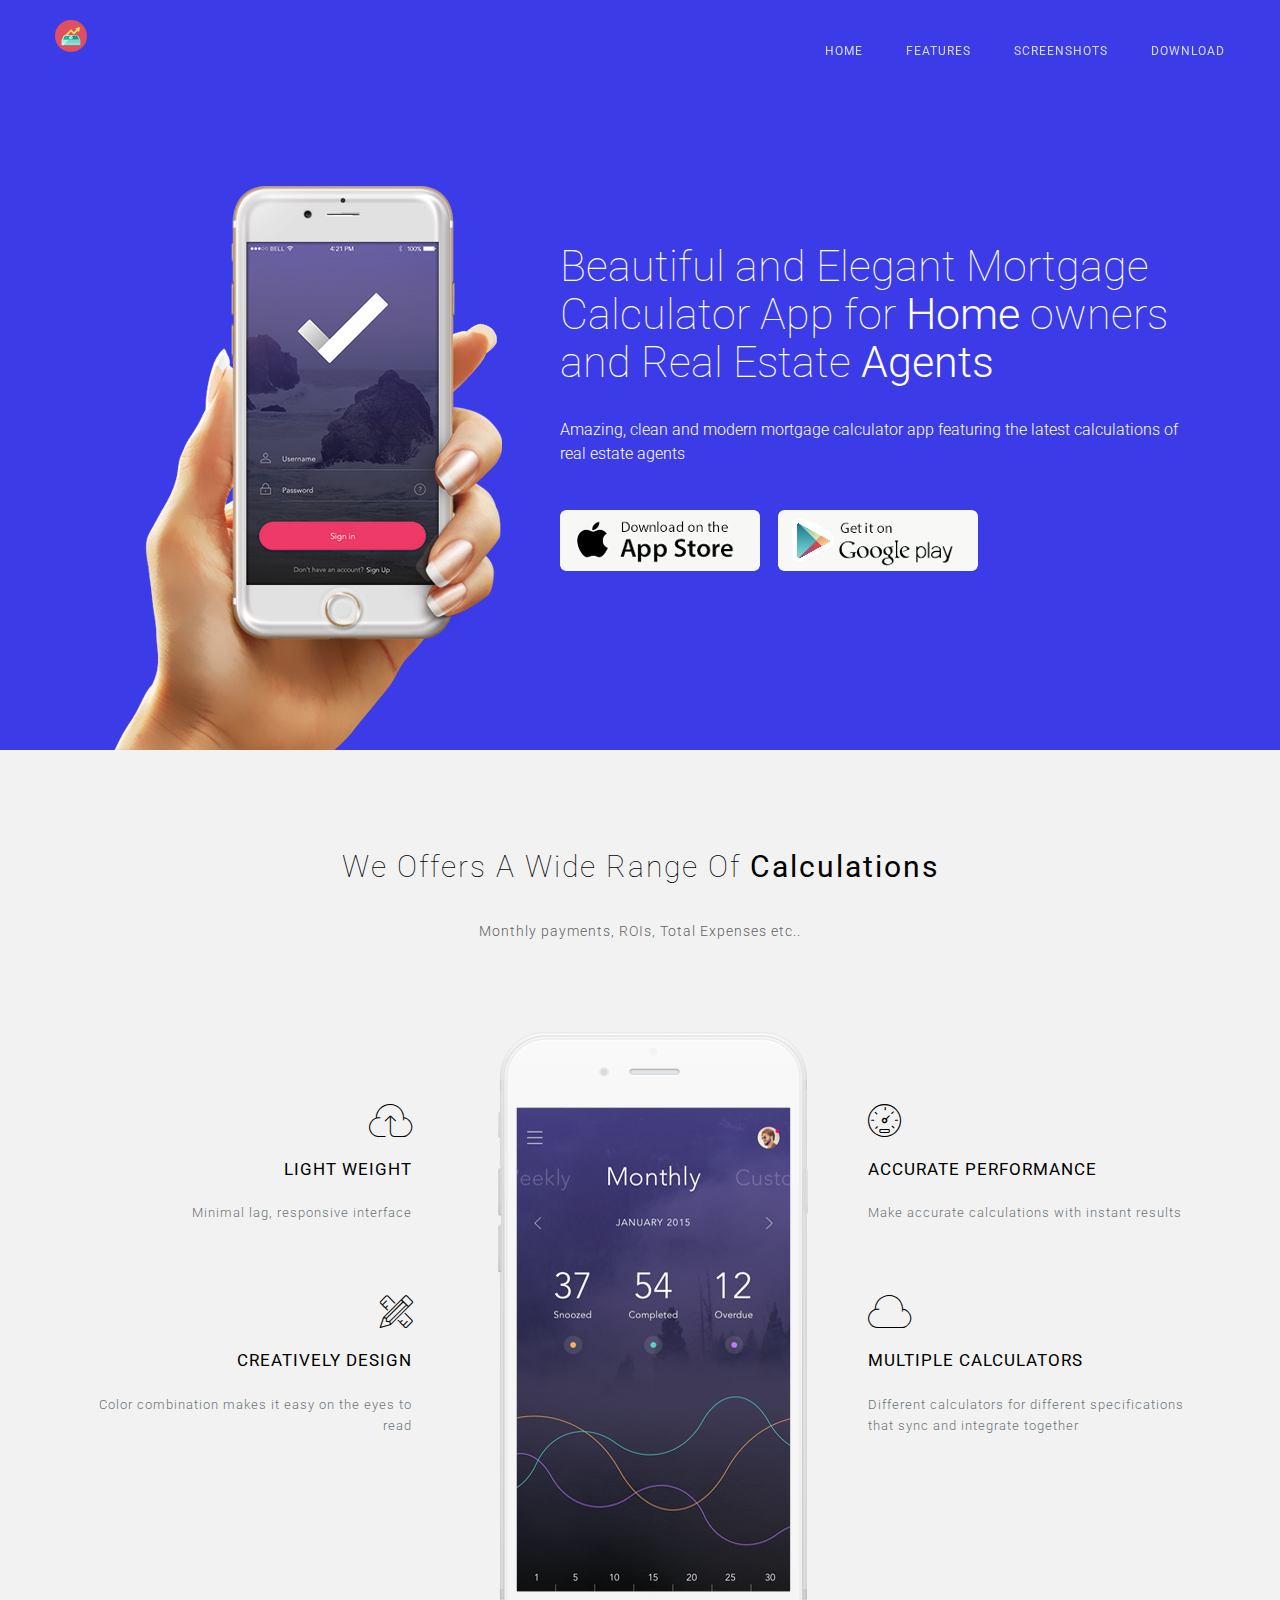
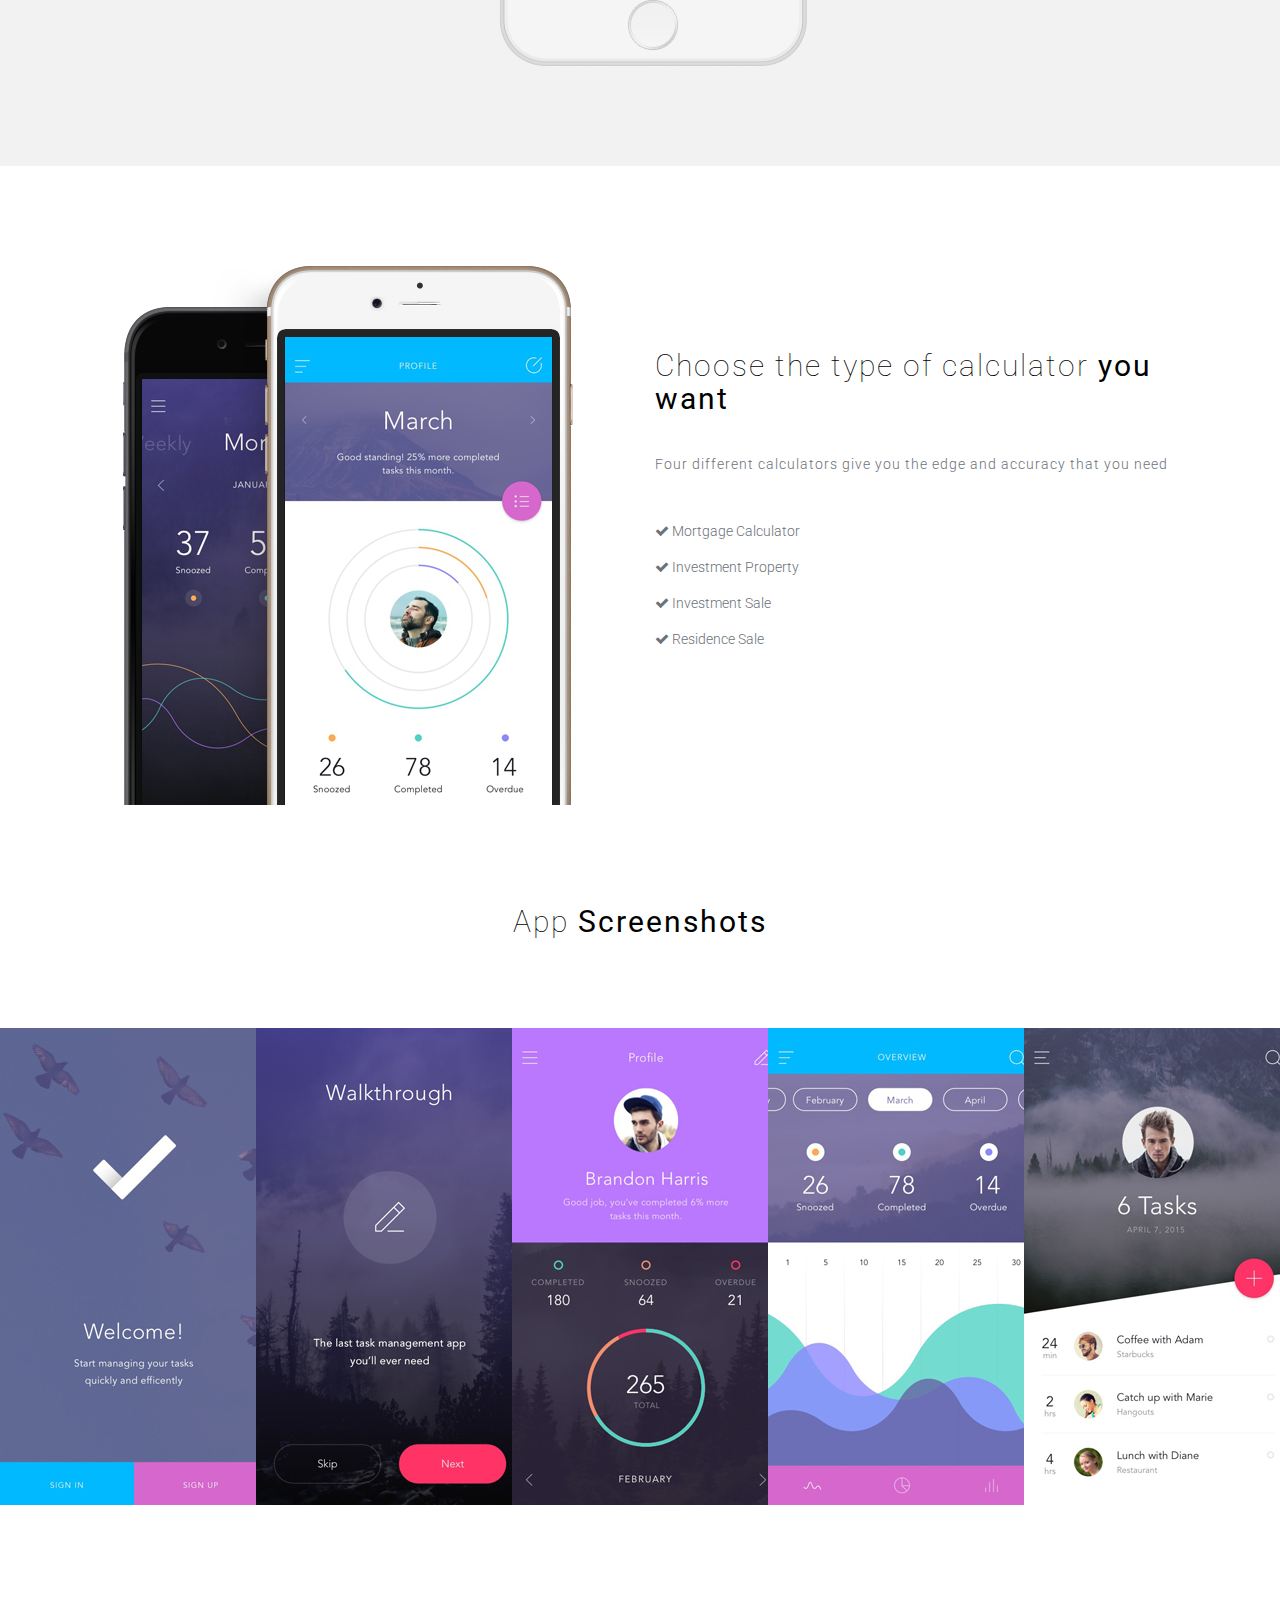
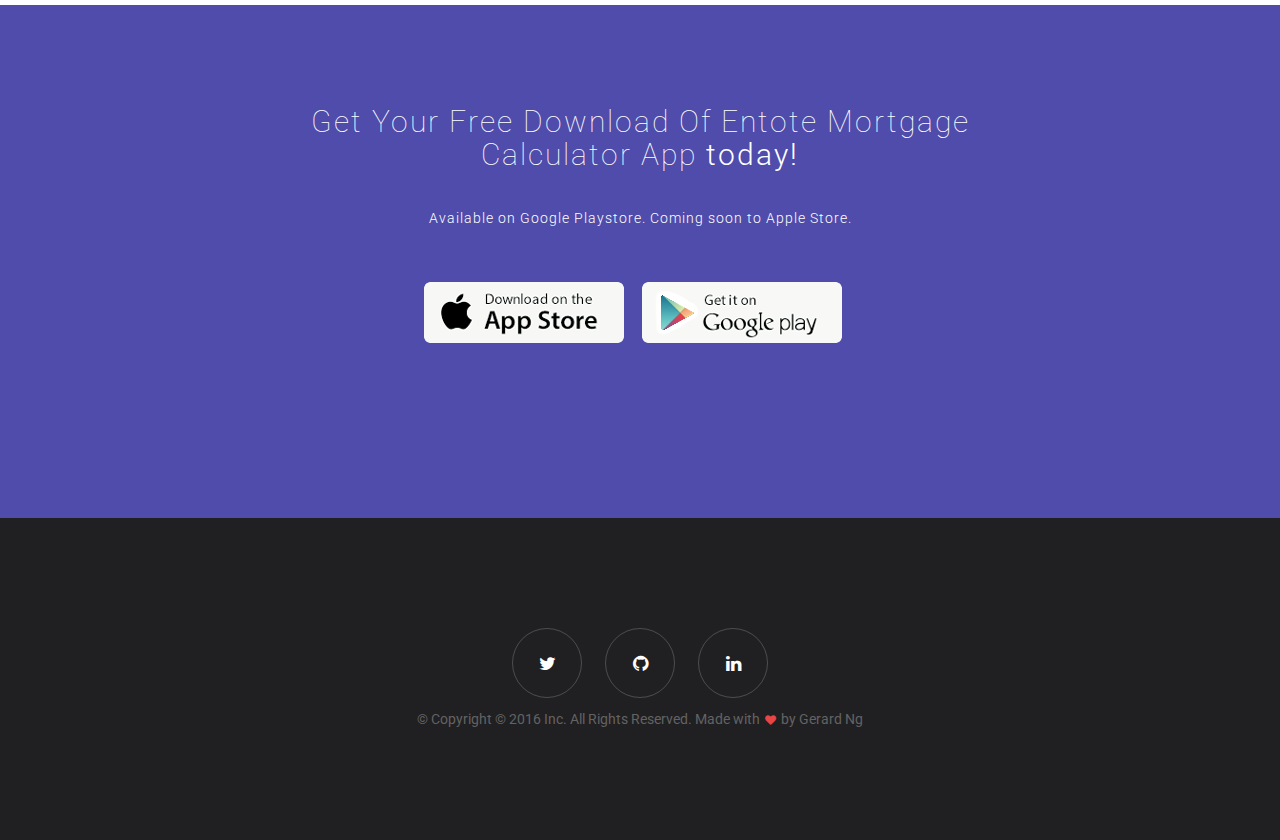
<file: index.html>
<!doctype html>
<!--[if lt IE 7]>      <html class="no-js lt-ie9 lt-ie8 lt-ie7" lang=""> <![endif]-->
<!--[if IE 7]>         <html class="no-js lt-ie9 lt-ie8" lang=""> <![endif]-->
<!--[if IE 8]>         <html class="no-js lt-ie9" lang=""> <![endif]-->
<!--[if gt IE 8]><!--> <html class="no-js" lang=""> <!--<![endif]-->

<head>
<meta charset="utf-8">
<meta name="description" content="">
<meta name="viewport" content="width=device-width, initial-scale=1">
<title>Entote Mortgage Calculator</title>
<link rel="stylesheet" href="css/bootstrap.min.css">
<link rel="stylesheet" href="css/jquery.fancybox.css">
<link rel="stylesheet" href="css/owl.carousel.css">
<link rel="stylesheet" href="css/owl.transitions.css">
<link rel="stylesheet" href="css/main.css">
<link rel="stylesheet" href="css/responsive.css">
<link rel="stylesheet" href="css/animate.min.css">
<link rel="stylesheet" href="css/line-icon.css">
<link rel="stylesheet" href="https://maxcdn.bootstrapcdn.com/font-awesome/4.4.0/css/font-awesome.min.css">
</head>

<body>
<!-- header section -->
<section class="banner" role="banner">
  <header id="header">
    <div class="header-content clearfix"> <a class="logo" href="#"><img src="images/logo.png" alt=""></a> 
      <!-- navigation section  -->
      <nav class="navigation" role="navigation">
        <ul class="primary-nav">
          <li><a href="#banner">Home</a></li>
          <li><a href="#features">Features</a></li>
          <li><a href="#screens">Screenshots</a></li>
          <li><a href="#download">Download</a></li>
        </ul>
      </nav>
      <a href="#" class="nav-toggle">Menu<span></span></a> </div>
    <!-- navigation section  --> 
  </header>
  <!-- banner text section-->
  <div id="banner" class="container">
    <div class="col-md-5 col-sm-12"> <img class="banner-img img-responsive" src="images/app-screen.png"> </div>
    <div class="col-md-7 col-sm-12">
      <div class="banner-text">
        <h1>Beautiful and Elegant Mortgage Calculator App for <span>Home</span> owners and Real Estate <span> Agents </span></h1>
        <p>Amazing, clean and modern mortgage calculator app featuring the latest calculations of real estate agents</p>
        <div class="banner-btn"><a href="#"><img src="images/apple-store-btn.png"></a> <a href="#"><img src="images/google-store-btn.png"></a> </div>
      </div>
      <!-- banner text section--> 
      
    </div>
  </div>
</section>
<!-- header section --> 

<!-- feature section 1 -->
<section id="features" class="section features1">
  <div class="container">
    <div class="row">
      <div class="col-md-8 col-md-offset-2 text-center">
        <h2 class="section-title">We Offers A Wide Range Of <span>Calculations</span></h2>
        <p class="section-intro">Monthly payments, ROIs, Total Expenses etc..</p>
      </div>
    </div>
    <div class="row features1-content-space">
      <div class="col-md-4 col-sm-12">
        <div class="features1-content left"> <span class="icon icon-upload"></span>
          <h4>Light Weight</h4>
          <p> Minimal lag, responsive interface </p>
        </div>
        <div class="features1-content left"> <span class="icon icon-tools"></span>
          <h4>Creatively Design</h4>
          <p> Color combination makes it easy on the eyes to read </p>
        </div>
      </div>
      <div class="col-md-4 col-sm-12 middle"> <img class="img-responsive" src="images/feature-mobile.png"> </div>
      <div class="col-md-4 col-sm-12">
        <div class="features1-content right"> <span class="icon icon-speedometer"></span>
          <h4>Accurate performance</h4>
          <p>Make accurate calculations with instant results </p>
        </div>
        <div class="features1-content right"> <span class="icon icon-cloud"></span>
          <h4>Multiple Calculators</h4>
          <p>Different calculators for different specifications that sync and integrate together </p>
        </div>
      </div>
    </div>
  </div>
</section>
<!-- feature section 1 --> 

<!-- feature section 2 -->
<section id="features" class="section features2">
  <div class="container">
    <div class="row">
      <div class="col-md-6" style="float:right;">
        <div class="features2-content">
          <h2 class="section-title">Choose the type of calculator <span>you want</span></h2>
          <p>Four different calculators give you the edge and accuracy that you need </p>
          <ul>
            <li><i class="fa fa-check"></i> Mortgage Calculator </li>
            <li><i class="fa fa-check"></i> Investment Property</li>
            <li><i class="fa fa-check"></i> Investment Sale</li>
            <li><i class="fa fa-check"></i> Residence Sale</li>
          </ul>
        </div>
      </div>
      <div class="col-md-6"> <img class="img-responsive" src="images/feature-screen2.png"> </div>
    </div>
  </div>
</section>
<!-- feature section 2 --> 

<!-- screen shots slider section-->
<section id="screens" class="section screens">
  <div class="container">
    <div class="row">
      <div class="col-md-8 col-md-offset-2 text-center">
        <h2 class="section-title">App <span>Screenshots</span></h2>
        <p class="section-intro"> </p>
      </div>
    </div>
  </div>
  <!-- owl-carousel starts -->
  <div id="owl-demo" class="owl-carousel">
    <div class="item"><img src="images/app-screen/screen1.jpg"></div>
    <div class="item"><img src="images/app-screen/screen2.jpg"></div>
    <div class="item"><img src="images/app-screen/screen3.jpg"></div>
    <div class="item"><img src="images/app-screen/screen4.jpg"></div>
    <div class="item"><img src="images/app-screen/screen5.jpg"></div>
    <div class="item"><img src="images/app-screen/screen6.jpg"></div>
    <div class="item"><img src="images/app-screen/screen7.jpg"></div>
    <div class="item"><img src="images/app-screen/screen2.jpg"></div>
    <div class="item"><img src="images/app-screen/screen5.jpg"></div>
    <div class="item"><img src="images/app-screen/screen1.jpg"></div>
    <div class="item"><img src="images/app-screen/screen6.jpg"></div>
  </div>
  <!-- owl-carousel starts --> 
</section>
<!-- screen shots slider section --> 

<!--subscribe section -->
<section id="download" class="section subscribe">
  <div class="overlay"></div>
  <div class="container">
    <div class="row">
      <div class="col-md-8 col-md-offset-2 text-center">
        <h2>Get Your Free Download Of Entote Mortgage Calculator App <span>today!</span></h2>
        <p>Available on Google Playstore. Coming soon to Apple Store. </p>
        <div  class="banner-btn"> <a href="#"><img src="images/apple-store-btn.png"></a> <a href="#" class="banner-btn"><img src="images/google-store-btn.png"></a></div>
      </div>
    </div>
    <div class="row">
      <div class="col-md-6 col-md-offset-3 text-center subscribe-form">
        <h3 class="subscribe-title"></h3>
        <!-- subscribe form -->

        <!-- subscribe message -->
        <div id="mesaj"></div>
        <!-- subscribe message --> 
      </div>
      <!-- subscribe form --> 
    </div>
  </div>
</section>
<!--subscribe section --> 



<!-- footer section-->
<footer class="section footer">
  <div class="footer-bottom">
    <div class="container">
      <div class="col-md-12">
        <p>
        <ul class="footer-share">
          <li><a href="http://twitter.com/gngversion1"><i class="fa fa-twitter"></i></a></li>
          <li><a href="https://github.com/gerardng"><i class="fa fa-github"></i></a></li>
          <li><a href="https://www.linkedin.com/in/gerard-ng-46b2ba1b?trk=hp-identity-name"><i class="fa fa-linkedin"></i></a></li>
        </ul>
        </p>
        <p>© Copyright © 2016 Inc. All Rights Reserved. Made with <i class="fa fa-heart pulse"></i> by <a href="http://www.gerardng.com/">Gerard Ng</a></p>
      </div>
    </div>
  </div>
</footer>
<!-- footer section--> 
<!-- Include JS files --> 
<script src="https://ajax.googleapis.com/ajax/libs/jquery/1.11.3/jquery.min.js"></script> 
<script src="js/bootstrap.min.js"></script> 
<script src="js/jquery.fancybox.pack.js"></script> 
<script src="js/retina.min.js"></script> 
<script src="js/modernizr.js"></script> 
<script src="js/owl.carousel.min.js"></script> 
<script src="js/jquery.subscribe.js"></script> 
<script src="js/jquery.contact.js"></script> 
<script src="js/main.js"></script>
</body>
</html>
</file>
<file: css/main.css>
/* ------------------------------------------------------------------------------
	Template Name: Rooky
	Author: Designstub
	Author URI: http://www.designstub.com
	License: GNU General Public License version 3.0
	License URI: http://www.gnu.org/licenses/gpl-3.0.html
	Version: 1.0

/* ------------------------------------------------------------------------------
	Typography
-------------------------------------------------------------------------------*/
@import url(http://fonts.googleapis.com/css?family=Roboto:100,300,400,500,600,700);

p {
	font-size: 14px;
	line-height: 22.4px;
	color: #6c7279;
}
h1 {
	font-size: 43px;
	color: #2d3033;
}
h2 {
	font-size: 30px;
	color: #000;
	font-weight:100;
}
h3 {
	font-size: 28px;
	color: #2d3033;
	font-weight: 300;
	letter-spacing:1px;
}
h4 {
	font-size: 17px;
	color: #000;
	font-weight: 400;
}
h5 {
	font-size: 14px;
	color: #2d3033;
	text-transform: uppercase;
	font-weight: 700;
}
.btn {
	background-color: #e84545;
	color: #fff;
	font-size: 13px;
	font-weight: 600;
	border: 0;
	-moz-border-radius: 2px;
	-webkit-border-radius: 2px;
	border-radius: 2px;
	display: inline-block;
	text-transform: uppercase;
}
.btn:hover, .btn:focus {
	background-color: #e52e2e;
	color: #fff;
}
.btn-large {
	padding: 15px 40px;
}
/* ------------------------------------------------------------------------------
	Global Styles
-------------------------------------------------------------------------------*/
a {
	color: #e84545;
}
a:hover, a:focus {
	text-decoration: none;
	-moz-transition: background-color, color, 0.3s;
	-o-transition: background-color, color, 0.3s;
	-webkit-transition: background-color, color, 0.3s;
	transition: background-color, color, 0.3s;
}
body {
	font-family: "Roboto", sans-serif;
	font-weight: 400;
	color: #6c7279;
}
ul, ol {
	margin: 0;
	padding: 0;
}
ul li {
	list-style: none;
}
.section {
	padding: 100px 0;
}
.no-padding {
	padding: 0;
}
.no-gutter [class*=col-] {
 padding-right: 0;
 padding-left: 0;
}
.section-title {
	margin-top: 0;
	letter-spacing:2px;
}
.section-title span {
	font-weight: 400;
}
.section-intro {
	margin:5% 10% 12% 10%;
	color: #636363;
	font-size:14px;
	line-height:21px;
	font-weight: 300;
	letter-spacing:1px;
}
.icon {
	font-size:33px;
	color:#000;
}
.img-responsive {
	margin:auto;
}
/* ------------------------------------------------------------------------------
	Header
-------------------------------------------------------------------------------*/
#header {
	position: fixed;
	width: 100%;
	z-index: 999;
}
#header .header-content {
	margin: 0 auto;
	max-width: 1170px;
	padding: 20px 0;
	width: 100%;
	-moz-transition: padding 0.3s;
	-o-transition: padding 0.3s;
	-webkit-transition: padding 0.3s;
	transition: padding 0.3s;
}
#header .logo {
	float: left;
}
#header.fixed {
	background-color: #201f22;
}
#header.fixed .header-content {
	border-bottom: 0;
	padding: 10px 0;
}
#header.fixed .nav-toggle {
	top: 18px;
}
.navigation.open {
	opacity: 0.9;
	visibility: visible;
	-moz-transition: opacity 0.5s;
	-o-transition: opacity 0.5s;
	-webkit-transition: opacity 0.5s;
	transition: opacity 0.5s;
}
.navigation {
	float: right;
	padding: 20px 0;
}
.navigation li {
	display: inline-block;
}
.navigation a {
	color: rgba(255, 255, 255, 0.8);
	font-size: 12px;
	font-weight: 400;
	margin-left: 40px;
	letter-spacing: 1px;
	text-transform: uppercase;
}
.navigation a:hover, .navigation a.active {
	color: #fff;
}
.nav-toggle {
	display: none;
	height: 44px;
	overflow: hidden;
	position: fixed;
	right: 5%;
	text-indent: 100%;
	top: 32px;
	white-space: nowrap;
	width: 44px;
	z-index: 99999;
	-moz-transition: all 0.3s;
	-o-transition: all 0.3s;
	-webkit-transition: all 0.3s;
	transition: all 0.3s;
}
.nav-toggle:before, .nav-toggle:after {
	border-radius: 50%;
	content: "";
	height: 100%;
	left: 0;
	position: absolute;
	top: 0;
	width: 100%;
	-moz-transform: translateZ(0);
	-ms-transform: translateZ(0);
	-webkit-transform: translateZ(0);
	transform: translateZ(0);
	-moz-backface-visibility: hidden;
	-webkit-backface-visibility: hidden;
	backface-visibility: hidden;
	-moz-transition-property: -moz-transform;
	-o-transition-property: -o-transform;
	-webkit-transition-property: -webkit-transform;
	transition-property: transform;
}
.nav-toggle:before {
	background-color: #e84545;
	-moz-transform: scale(1);
	-ms-transform: scale(1);
	-webkit-transform: scale(1);
	transform: scale(1);
	-moz-transition-duration: 0.3s;
	-o-transition-duration: 0.3s;
	-webkit-transition-duration: 0.3s;
	transition-duration: 0.3s;
}
.nav-toggle:after {
	background-color: #e84545;
	-moz-transform: scale(0);
	-ms-transform: scale(0);
	-webkit-transform: scale(0);
	transform: scale(0);
	-moz-transition-duration: 0s;
	-o-transition-duration: 0s;
	-webkit-transition-duration: 0s;
	transition-duration: 0s;
}
.nav-toggle span {
	background-color: #fff;
	bottom: auto;
	display: inline-block;
	height: 3px;
	left: 50%;
	position: absolute;
	right: auto;
	top: 50%;
	width: 18px;
	z-index: 10;
	-moz-transform: translateX(-50%) translateY(-50%);
	-ms-transform: translateX(-50%) translateY(-50%);
	-webkit-transform: translateX(-50%) translateY(-50%);
	transform: translateX(-50%) translateY(-50%);
}
.nav-toggle span:before, .nav-toggle span:after {
	background-color: #fff;
	content: "";
	height: 100%;
	position: absolute;
	right: 0;
	top: 0;
	width: 100%;
	-moz-transform: translateZ(0);
	-ms-transform: translateZ(0);
	-webkit-transform: translateZ(0);
	transform: translateZ(0);
	-moz-backface-visibility: hidden;
	-webkit-backface-visibility: hidden;
	backface-visibility: hidden;
	-moz-transition: -moz-transform 0.3s;
	-o-transition: -o-transform 0.3s;
	-webkit-transition: -webkit-transform 0.3s;
	transition: transform 0.3s;
}
.nav-toggle span:before {
	-moz-transform: translateY(-6px) rotate(0deg);
	-ms-transform: translateY(-6px) rotate(0deg);
	-webkit-transform: translateY(-6px) rotate(0deg);
	transform: translateY(-6px) rotate(0deg);
}
.nav-toggle span:after {
	-moz-transform: translateY(6px) rotate(0deg);
	-ms-transform: translateY(6px) rotate(0deg);
	-webkit-transform: translateY(6px) rotate(0deg);
	transform: translateY(6px) rotate(0deg);
}
.nav-toggle.close-nav:before {
	-moz-transform: scale(0);
	-ms-transform: scale(0);
	-webkit-transform: scale(0);
	transform: scale(0);
}
.nav-toggle.close-nav:after {
	-moz-transform: scale(1);
	-ms-transform: scale(1);
	-webkit-transform: scale(1);
	transform: scale(1);
}
.nav-toggle.close-nav span {
	background-color: rgba(255, 255, 255, 0);
}
.nav-toggle.close-nav span:before, .nav-toggle.close-nav span:after {
	background-color: #fff;
}
.nav-toggle.close-nav span:before {
	-moz-transform: translateY(0) rotate(45deg);
	-ms-transform: translateY(0) rotate(45deg);
	-webkit-transform: translateY(0) rotate(45deg);
	transform: translateY(0) rotate(45deg);
}
.nav-toggle.close-nav span:after {
	-moz-transform: translateY(0) rotate(-45deg);
	-ms-transform: translateY(0) rotate(-45deg);
	-webkit-transform: translateY(0) rotate(-45deg);
	transform: translateY(0) rotate(-45deg);
}
/* ------------------------------------------------------------------------------
	Banner
-------------------------------------------------------------------------------*/
.banner {
	background-color: #3b3be8;
	min-height: 750px;
}
.banner-text {
	padding-top: 35%;
}
.banner-text h1 {
	color: #fff;
	font-family: "Roboto", sans-serif;
	font-weight: 100;
	line-height: 48px;
	margin-bottom: 5%;
}
.banner-text span {
	font-weight: 300;
}
.banner-text p {
	color: #fff;
	font-size: 16px;
	font-weight: 300;
	line-height: 24px;
	margin-bottom: 7%;
}
.banner-img {
	bottom: -186px;
	position: relative;
}
.banner-btn a {
	margin-right: 15px;
	display:inline-block
}
/* ------------------------------------------------------------------------------
	Overview
-------------------------------------------------------------------------------*/
  .overview-content h4 {
	text-transform:uppercase;
	letter-spacing:1px;
}
.overview-content p {
	font-family: "Roboto", sans-serif;
	font-size:13px;
	font-weight: 300;
	line-height: 21px;
	letter-spacing:1px;
	padding-right:12%;
}
.overview-video {
	margin:auto;
	margin-bottom:7%;
}
.overview-video iframe {
	width:800px;
	height:450px;
}
/* ------------------------------------------------------------------------------
	Feature 1
-------------------------------------------------------------------------------*/
.features1 {
	background-color:#f2f2f2;
}
.left {
	text-align:right;
	padding-right:5%;
}
.middle {
	padding-left:3.5%;
}
.right {
	padding-left:5%;
}
.features1-content {
	margin-top:20%;
}
.features1-content h4 {
	text-transform:uppercase;
	letter-spacing:1px;
	margin-top:20px;
}
.features1-content p {
	font-family: "Roboto", sans-serif;
	font-size:13px;
	font-weight: 300;
	line-height: 21px;
	letter-spacing:1px;
	margin-top:24px;
}
/* ------------------------------------------------------------------------------
	Feature 2 & 3
-------------------------------------------------------------------------------*/

.features2 {
	padding-bottom:0;
}
.features2-content {
	margin-top:15%;
}
.features2-content img {
	bottom: -100px;
}
.features2-content p {
	font-family: "Roboto", sans-serif;
	font-size:14px;
	font-weight: 300;
	line-height: 21px;
	letter-spacing:1px;
	margin-top:7%;
}
.features2-content ul {
	margin-top:7%;
	line-height:36px;
	font-weight: 300;
}
.features3 {
	background-color:#f2f2f2;
	padding-bottom:0;
}
.features3 img {
	bottom: -100px;
	padding-left:15%;
}

/* ------------------------------------------------------------------------------
	Owl Coursol
-------------------------------------------------------------------------------*/

    #owl-demo .item {
	text-align:center;
}
/* ------------------------------------------------------------------------------
	Subscribe
-------------------------------------------------------------------------------*/

	.overlay {
	background-color: rgba(60, 57, 162, 0.9);
	height: 100%;
	left: 0;
	position: absolute;
	right: 0;
	top: 0;
	width: 100%;
}
.subscribe {
	width:100%;
	background-image:url('../images/parallax-bg.jpg');
	background-attachment: fixed;
	background-repeat: no-repeat;
	background-position: 50% 0;
	-webkit-background-size: cover;
	-moz-background-size: cover;
	-o-background-size: cover;
	background-size: cover;
	position: relative;
}
.subscribe h2 {
	margin-top: 0;
	color: #fff;
	letter-spacing:2px;
}
.subscribe span {
	font-weight:300;
}
.subscribe h3 {
	margin-bottom: 30px;
	font-size:24px;
	font-weight:100;
	color: #fff;
	letter-spacing:1px;
}
.subscribe p {
	margin:5% 10% 7% 10%;
	color: #fff;
	font-size:14px;
	line-height:21px;
	font-weight: 300;
	letter-spacing:1px;
}
.subscribe-form {
	margin-top: 45px;
}
.subscribe-form input[type=text] {
	width: 75%;
	height: 60px;
	display: block;
	padding: 0 20px;
	background-color: #fff;
	border: 1px solid #fff;
	-webkit-border-top-left-radius: 2px;
	-webkit-border-bottom-left-radius: 2px;
	-moz-border-radius-topleft: 2px;
	-moz-border-radius-bottomleft: 2px;
	border-top-left-radius: 2px;
	border-bottom-left-radius: 2px;
	line-height: 60px;
	letter-spacing:1px;
	font-size:15px;
	font-weight:300;
	float: left;
}
.subscribe-form input:focus {
	outline: 0;
}
.subscribe-form input[type=submit] {
	width: 25%;
	height: 60px;
	display: block;
	padding: 0 10px;
	background-color: #a0ce4e;
	border: 1px solid #a0ce4e;
	color: #fff;
	-webkit-border-top-right-radius: 2px;
	-webkit-border-bottom-right-radius: 2px;
	-moz-border-radius-topright: 2px;
	-moz-border-radius-bottomright: 2px;
	border-top-right-radius: 2px;
	border-bottom-right-radius: 2px;
	font-family: "Roboto", sans-serif;
	font-weight: 700;
	transition: all 0.125s ease-in-out 0s;
	-moz-transition: all 0.125s ease-in-out 0s;
	-webkit-transition: all 0.125s ease-in-out 0s;
	-o-transition: all 0.125s ease-in-out 0s;
	-ms-transition: all 0.125s ease-in-out 0s;
	float: right;
}
.subscribe-form input[type=submit]:hover {
	background-color: #7ebb12;
	border: 1px solid #7ebb12;
	color: #fff;
}
.error_message {
	color:#fc6e51;
	padding-bottom:15px;
	font-size:13px;
	line-height:30px;
}
#success_page {
	color:#9ce726;
	padding-bottom:10px;
	font-size:12px;
}
#success_page h3 {
	font-size:17px;
	font-weight:400px;
	color:#4ab217;
}
#success_page p {
	font-size:12px;
	font-weight:400px;
	color:#b3b3b3;
}
/* ------------------------------------------------------------------------------
	Contact form
-------------------------------------------------------------------------------*/
.conForm {
	padding-left:50px;
	padding-right:50px;
}
.conForm input {
	background:#fff;
	color:#797979;
	padding:15px 30px;
	border:none;
	margin-right:3%;
	margin-bottom:20px;
	outline:none;
	font-style:normal;
	border:#dedede 1px solid;
	font-size:15px;
}
.conForm input.noMarr {
	margin-right:0px;
}
.conForm textarea {
	background:#fff;
	color:#797979;
	padding:15px 30px;
	margin-bottom:18px;
	outline:none;
	height:140px;
	font-style:normal;
	resize:none;
	font-size:15px;
	border:#dedede 1px solid;
}
.conForm .submitBnt {
	background:#a0ce4e;
	color: #fff;
	padding: 15px 40px;
	font-size: 13px;
	font-weight: 600;
	letter-spacing: 5px;
	border: 0;
	-moz-border-radius: 2px;
	-webkit-border-radius: 2px;
	border-radius: 2px;
	display: inline-block;
	text-transform: uppercase;
}
.conForm .submitBnt:hover {
	background:#3d3d3d;
	color:#fff;
}
.error_message {
	color: #ff675f;
	font-weight: 500;
	padding-bottom: 15px;
}
#success_page h3 {
	color: #5ed07b;
	font-size: 17px;
	font-weight: 700;
}
/* ------------------------------------------------------------------------------
	Footer
-------------------------------------------------------------------------------*/
.footer {
	text-align: center;
	background-color:#201f22;
}
.footer p {
	font-family: "Roboto", sans-serif;
	font-size: 14px;
	color: #636363;
}
.footer p > a {
	font-family: "Roboto", sans-serif;
	font-size: 14px;
	color: #636363;
}
.footer a {
	font-size:18px;
	color: #7f7f7f;
}
.footer a:hover {
	color: #e84545;
}
.footer .footer-share {
	margin-top: 0;
}
.footer .footer-share li {
	border: 1px solid rgba(255, 255, 255, 0.2);
	border-radius: 50%;
	color: #ffffff;
	width: 70px;
	height: 70px;
	border-radius: 50%;
	padding: 22px 0;
	margin: 0 10px;
	display: inline-block;
	float: none;
}
.footer .footer-share a {
	color: #fff;
}
.footer .fa-heart {
	color: #e84545;
	font-size: 11px;
	margin: 0 2px;
}
</file>
<file: css/responsive.css>
@media screen and (max-width: 1024px) {
 #header .header-content {
 width: 90%;
}
 .nav-toggle {
 display: block;
}
 .navigation {
 position: fixed;
 background-color: #000;
 width: 100%;
 height: 100%;
 top: 0;
 left: 0;
 z-index: 99999;
 visibility: hidden;
 opacity: 0;
 -webkit-transition: opacity 0.5s, visibility 0s 0.5s;
 transition: opacity 0.5s, visibility 0s 0.5s;
}
 .navigation .primary-nav {
 position: relative;
 top: 45%;
 -moz-transform: translateY(-45%);
 -ms-transform: translateY(-45%);
 -webkit-transform: translateY(-45%);
 transform: translateY(-45%);
}
 .navigation li {
 display: block;
 margin-bottom: 20px;
}
 .navigation a {
 display: block;
 font-size: 14px;
 margin: 0;
 text-align: center;
}
 .overview-video iframe {
 width:290px;
 height:163px;
}
 .flex-control-nav {
 bottom: 20px;
}
}
@media screen and (max-width: 768px) {
 #banner {
 text-align:center;
}
 .banner-text {
 padding-top: 30%;
}
 .banner-text h1 {
 margin-top:70px;
 font-size: 33px;
 line-height:36px;
}
 .banner-text p {
 font-size: 18px;
}
.banner-img {
margin:auto;
}
 .banner-btn a {
 margin-bottom: 100px;
}
#overview {
text-align:center;
}
.overview-content p {
padding-right:0px;
}
#features {
text-align:center;
}
.features1-content {
 margin-top: 5%;
}
.left {
 text-align:center;
}
.middle {
 padding-left:0px;
 margin:auto;
 margin-top:5%;
 margin-bottom:5%;
}
.features2-content {
 margin-top:0px;
}
.features3 img {
 padding-left:0px;
}
 .footer .footer-col {
 margin-bottom: 50px;
}
}
@media screen and (max-width: 640px) {
 #banner {
 text-align:center;
}
 .banner-text h1 {
 margin-top:70px;
 font-size: 33px;
 line-height:36px;
}
 .banner-btn a {
 margin-bottom: 70px;
}
 .banner-text {
 padding-top: 35%;
}
.footer a {
 font-size:14px;
}
.footer .footer-share li {
 width: 35px;
 height: 35px;
 border-radius: 50%;
 padding: 7px 0;
 margin: 0 5px;
}
}
@media screen and (max-width: 480px) {
 #banner {
 text-align:center;
}
 .banner-text {
 padding-top: 45%;
}
 .banner-text h1 {
 margin-top:100px;
 font-size: 32px;
 line-height:36px;
}
 .banner-btn a {
 margin-bottom: 15px;
}
}
@media screen and (max-width: 320px) {
 .banner-text {
 padding-top: 55%;
}
.subscribe-form input[type=text] {
width:65%;
}
.subscribe-form input[type=submit] {
 width: 35%;
}
}
</file>
<file: css/line-icon.css>
/* ==========================================================================
	Font Icon (http://www.elegantthemes.com/blog/freebie-of-the-week/free-line-style-icons)
========================================================================== */
@font-face {
  font-family: "elegant-theme-line";
  src: url('../fonts/elegant-theme-line.ttf?1439850014') format('truetype'), url('../fonts/elegant-theme-line.eot?1439850014') format('embedded-opentype'), url('../fonts/elegant-theme-line.svg?1439850014') format('svg'), url('../fonts/elegant-theme-line.woff?1439850014') format('woff'); }
.icon {
  font-family: 'elegant-theme-line';
  speak: none;
  font-style: normal;
  font-weight: normal;
  font-variant: normal;
  text-transform: none;
  line-height: 1;
  /* Better Font Rendering =========== */
  -webkit-font-smoothing: antialiased;
  -moz-osx-font-smoothing: grayscale; }

.icon-mobile:before {
  content: "\e000"; }

.icon-laptop:before {
  content: "\e001"; }

.icon-desktop:before {
  content: "\e002"; }

.icon-tablet:before {
  content: "\e003"; }

.icon-phone:before {
  content: "\e004"; }

.icon-document:before {
  content: "\e005"; }

.icon-documents:before {
  content: "\e006"; }

.icon-search:before {
  content: "\e007"; }

.icon-clipboard:before {
  content: "\e008"; }

.icon-newspaper:before {
  content: "\e009"; }

.icon-notebook:before {
  content: "\e00a"; }

.icon-book-open:before {
  content: "\e00b"; }

.icon-browser:before {
  content: "\e00c"; }

.icon-calendar:before {
  content: "\e00d"; }

.icon-presentation:before {
  content: "\e00e"; }

.icon-picture:before {
  content: "\e00f"; }

.icon-pictures:before {
  content: "\e010"; }

.icon-video:before {
  content: "\e011"; }

.icon-camera:before {
  content: "\e012"; }

.icon-printer:before {
  content: "\e013"; }

.icon-toolbox:before {
  content: "\e014"; }

.icon-briefcase:before {
  content: "\e015"; }

.icon-wallet:before {
  content: "\e016"; }

.icon-gift:before {
  content: "\e017"; }

.icon-bargraph:before {
  content: "\e018"; }

.icon-grid:before {
  content: "\e019"; }

.icon-expand:before {
  content: "\e01a"; }

.icon-focus:before {
  content: "\e01b"; }

.icon-edit:before {
  content: "\e01c"; }

.icon-adjustments:before {
  content: "\e01d"; }

.icon-ribbon:before {
  content: "\e01e"; }

.icon-hourglass:before {
  content: "\e01f"; }

.icon-lock:before {
  content: "\e020"; }

.icon-megaphone:before {
  content: "\e021"; }

.icon-shield:before {
  content: "\e022"; }

.icon-trophy:before {
  content: "\e023"; }

.icon-flag:before {
  content: "\e024"; }

.icon-map:before {
  content: "\e025"; }

.icon-puzzle:before {
  content: "\e026"; }

.icon-basket:before {
  content: "\e027"; }

.icon-envelope:before {
  content: "\e028"; }

.icon-streetsign:before {
  content: "\e029"; }

.icon-telescope:before {
  content: "\e02a"; }

.icon-gears:before {
  content: "\e02b"; }

.icon-key:before {
  content: "\e02c"; }

.icon-paperclip:before {
  content: "\e02d"; }

.icon-attachment:before {
  content: "\e02e"; }

.icon-pricetags:before {
  content: "\e02f"; }

.icon-lightbulb:before {
  content: "\e030"; }

.icon-layers:before {
  content: "\e031"; }

.icon-pencil:before {
  content: "\e032"; }

.icon-tools:before {
  content: "\e033"; }

.icon-tools-2:before {
  content: "\e034"; }

.icon-scissors:before {
  content: "\e035"; }

.icon-paintbrush:before {
  content: "\e036"; }

.icon-magnifying-glass:before {
  content: "\e037"; }

.icon-circle-compass:before {
  content: "\e038"; }

.icon-linegraph:before {
  content: "\e039"; }

.icon-mic:before {
  content: "\e03a"; }

.icon-strategy:before {
  content: "\e03b"; }

.icon-beaker:before {
  content: "\e03c"; }

.icon-caution:before {
  content: "\e03d"; }

.icon-recycle:before {
  content: "\e03e"; }

.icon-anchor:before {
  content: "\e03f"; }

.icon-profile-male:before {
  content: "\e040"; }


.icon-profile-female:before {
  content: "\e041"; }

.icon-bike:before {
  content: "\e042"; }

.icon-wine:before {
  content: "\e043"; }

.icon-hotairballoon:before {
  content: "\e044"; }

.icon-globe:before {
  content: "\e045"; }

.icon-genius:before {
  content: "\e046"; }

.icon-map-pin:before {
  content: "\e047"; }

.icon-dial:before {
  content: "\e048"; }

.icon-chat:before {
  content: "\e049"; }

.icon-heart:before {
  content: "\e04a"; }

.icon-cloud:before {
  content: "\e04b"; }

.icon-upload:before {
  content: "\e04c"; }

.icon-download:before {
  content: "\e04d"; }

.icon-target:before {
  content: "\e04e"; }

.icon-hazardous:before {
  content: "\e04f"; }

.icon-piechart:before {
  content: "\e050"; }

.icon-speedometer:before {
  content: "\e051"; }

.icon-global:before {
  content: "\e052"; }

.icon-compass:before {
  content: "\e053"; }

.icon-lifesaver:before {
  content: "\e054"; }

.icon-clock:before {
  content: "\e055"; }

.icon-aperture:before {
  content: "\e056"; }

.icon-quote:before {
  content: "\e057"; }

.icon-scope:before {
  content: "\e058"; }

.icon-alarmclock:before {
  content: "\e059"; }

.icon-refresh:before {
  content: "\e05a"; }

.icon-happy:before {
  content: "\e05b"; }

.icon-sad:before {
  content: "\e05c"; }

.icon-facebook:before {
  content: "\e05d"; }

.icon-twitter:before {
  content: "\e05e"; }

.icon-googleplus:before {
  content: "\e05f"; }

.icon-rss:before {
  content: "\e060"; }

.icon-tumblr:before {
  content: "\e061"; }

.icon-linkedin:before {
  content: "\e062"; }

.icon-dribbble:before {
  content: "\e063"; }
</file>
